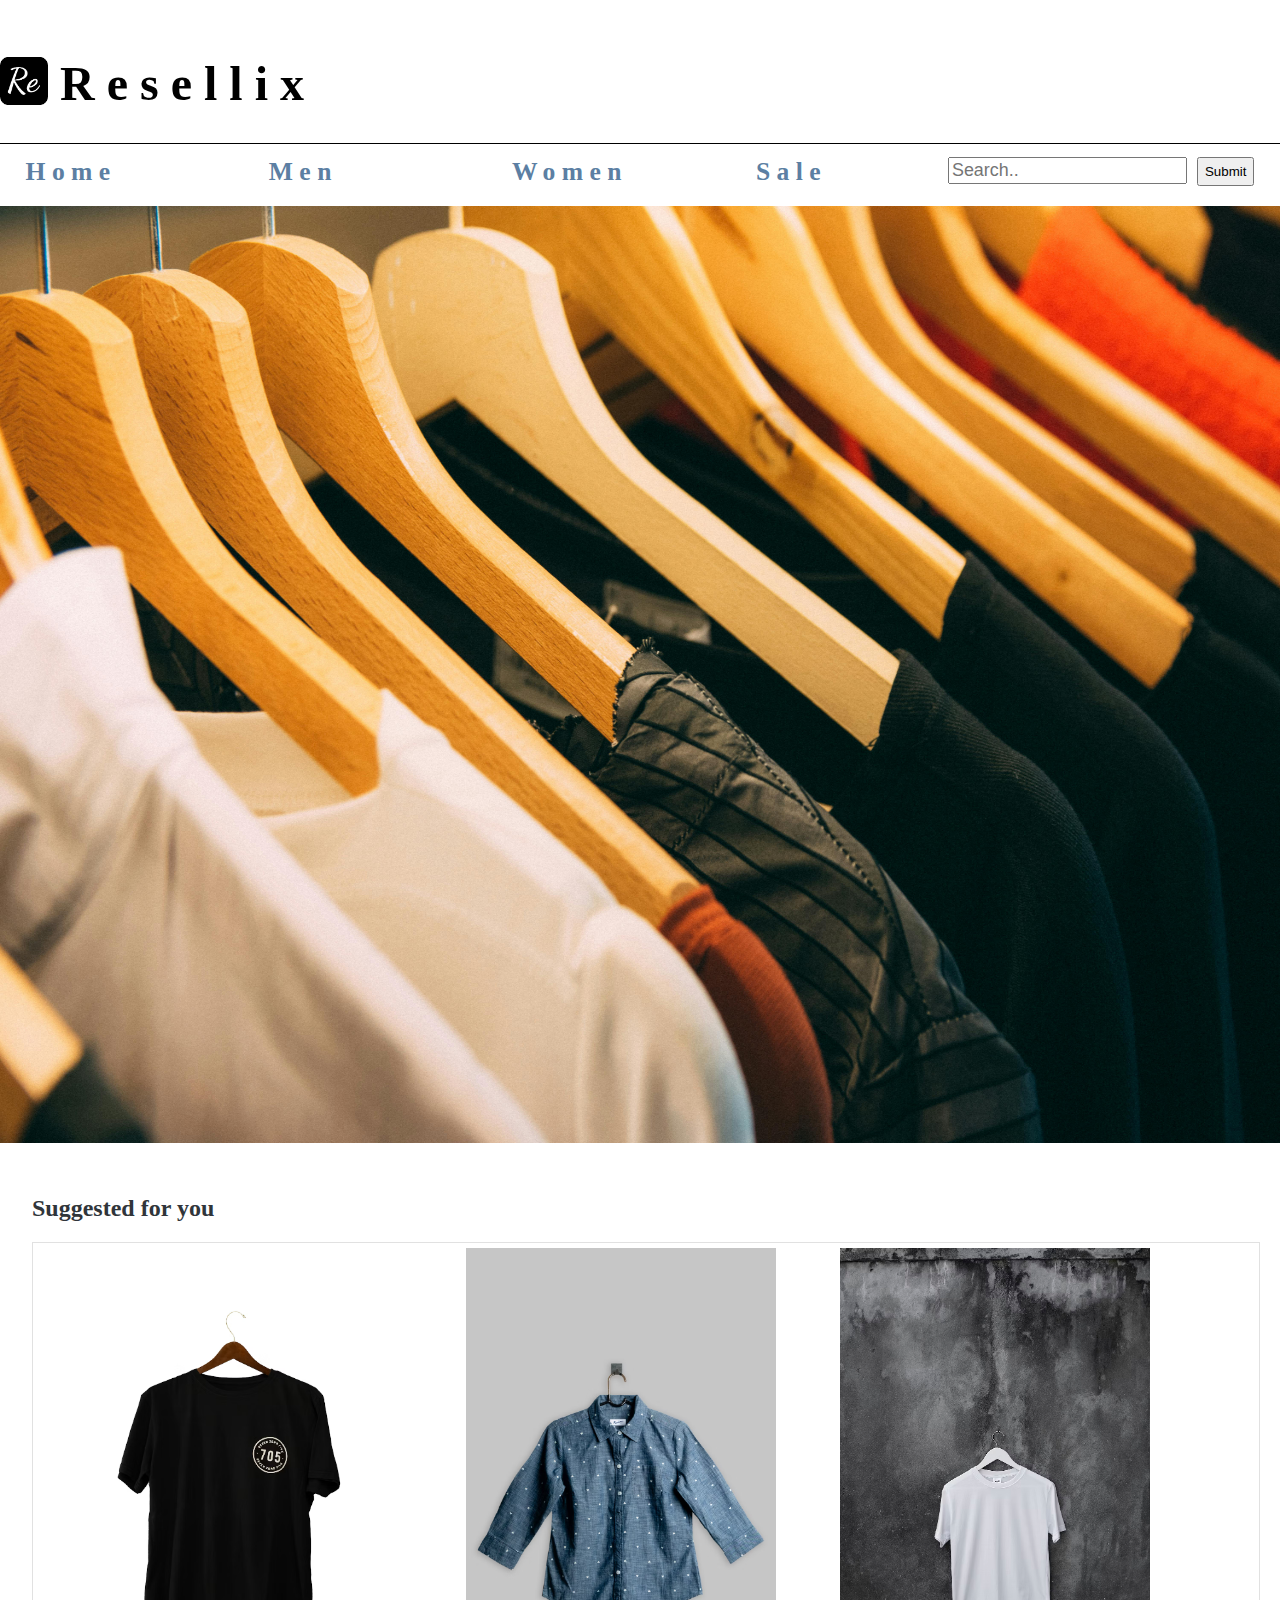
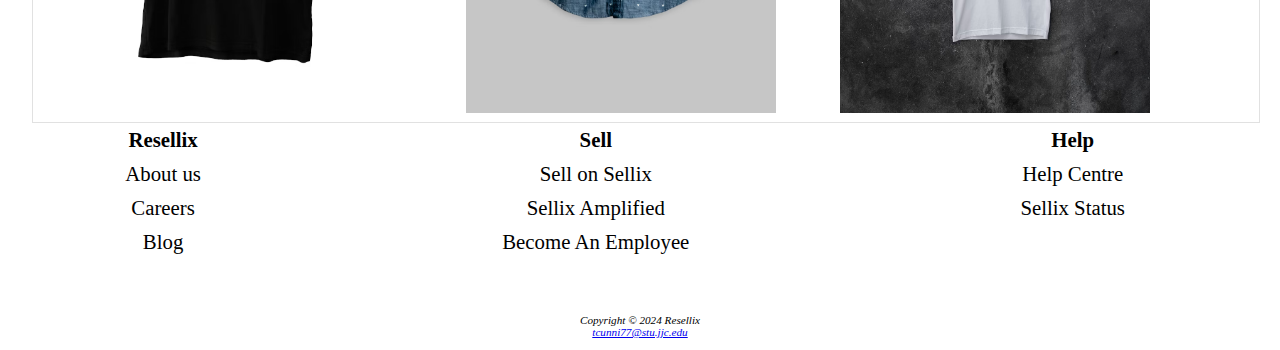
<file: index.html>
<!DOCTYPE html>

<html lang="en">

<head>
    <link rel="stylesheet" href="resellix.css">
    <link rel="shortcut icon" type="x-icon" href="images/smalllogoicon.png">
    <title>Resellix</title>
</head>

<body>

    <header>
            <h1><img src="images/logo.png"alt="icon">Resellix</h1>
    </header>
    <nav>
        <ul>
            <li><a href="index.html">Home</li></a>&nbsp;
            <li><a href="Men.html">Men</li></a>&nbsp;
            <li><a href="Women.html">Women</li></a>&nbsp;
            <li><a href="Sale.html">Sale</li></a>
            <li>
                <form>
                    <input type="text" placeholder="Search.." name="search">
                    <input type="submit" id="Submit" value="Submit">
                </form>
            </li>
        </ul>
    </nav>
    
    <div id="backgroundhero">
    </div> 
    <div id="wrapper">
    <main>
        <h2>Suggested for you</h2>
        <div class="gallery">
            <a target="_blank" href="images/blacktee.png">
                <img src="images/blacktee.png" alt="black tshirt with 705 text">
            </a>
            <a target="_blank" href="images/bluebutton.png">
                <img src="images/bluebutton.png" alt="Blue button up dress shirt">
            </a>
            <a target="_blank" href="images/whitetee.png">
                <img src="images/whitetee.png" alt="Blank White Tshirt">
            </a>
        </div>
        <table>
            <tr>
                <th>Resellix</th>
                <th>Sell</th>
                <th>Help</th>
            </tr>
            <tr>
                <td>About us</td>
                <td>Sell on Sellix</td></div>
                <td>Help Centre</td>
            </tr>
            <tr>
                <td>Careers</td>
                <td>Sellix Amplified</td>
                <td>Sellix Status</td>
            </tr>
            <tr>
                <td>Blog</td>
                <td>Become An Employee</td>
            </tr>
        </table>
    </main>
    <footer>
        <br>Copyright © 2024 Resellix
        <br><a href="mailto:tcunni77@stu.jjc.edu">tcunni77@stu.jjc.edu</a></i></small>
    </footer>
</div>
</body>
</html>
</file>
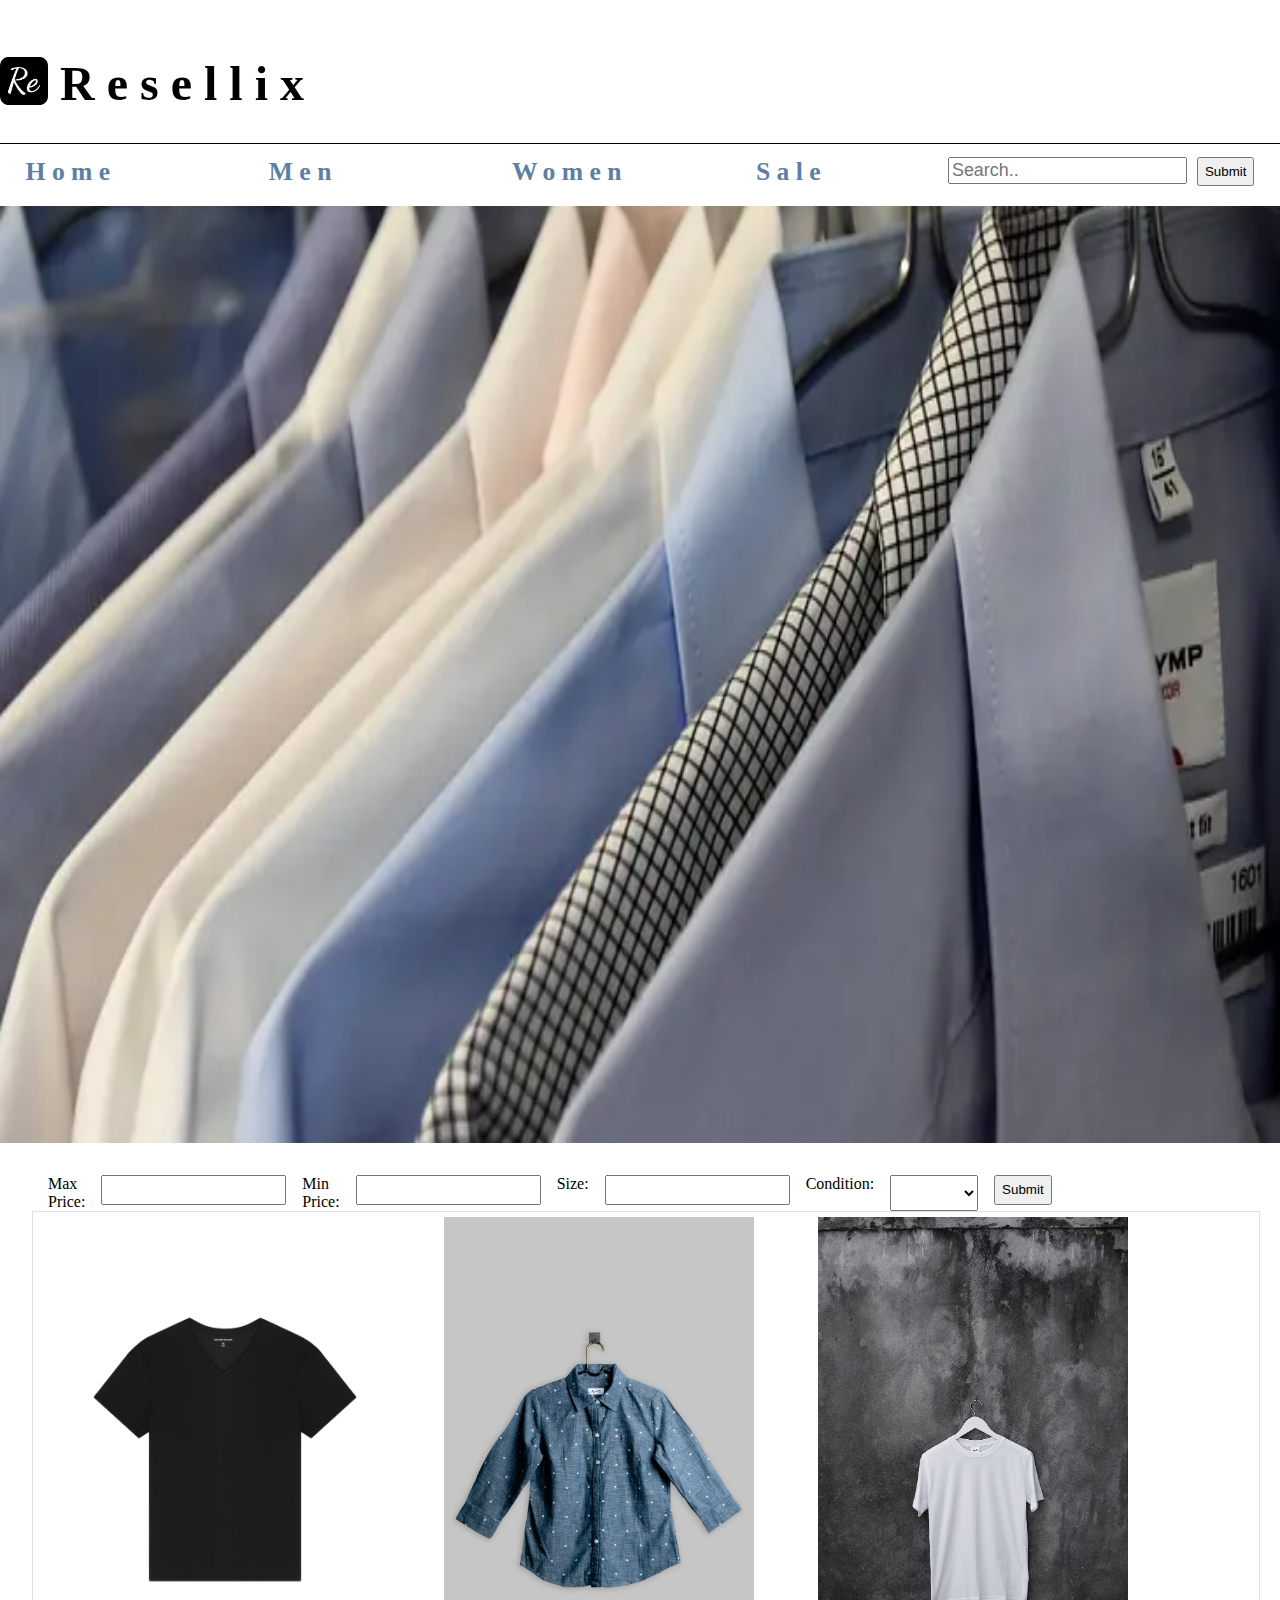
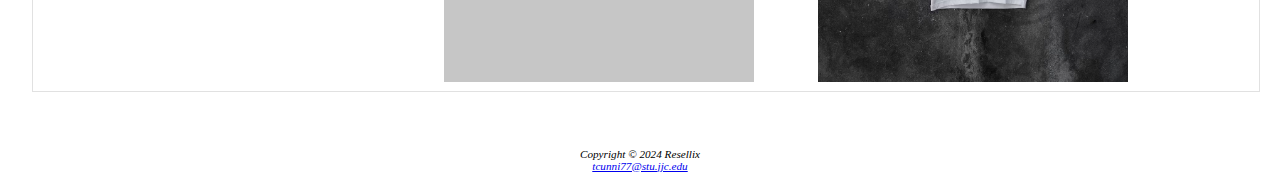
<file: men.html>
<!DOCTYPE html>

<html lang="en">

<head>
    <link rel="stylesheet" href="resellix.css">
    <link rel="shortcut icon" type="x-icon" href="images/smalllogoicon.png">
    <title>Resellix | Men</title>
</head>

<body>

    <header>
            <h1><img src="images/logo.png"alt="icon">Resellix</h1>
    </header>
    <nav>
        <ul>
            <li><a href="index.html">Home</li></a>&nbsp;
            <li><a href="men.html">Men</li></a>&nbsp;
            <li><a href="women.html">Women</li></a>&nbsp;
            <li><a href="sale.html">Sale</li></a>
            <li>
                <form>
                    <input type="text" placeholder="Search.." name="search">
                    <input type="submit" id="Submit" value="Submit">
                </form>
            </li>
        </ul>
    </nav>
    <div id="menhero"></div>
    <div id="wrapper">
    <main>
        <form method="post">
            <label for="MPrice">Max Price:</label>
            <input type="text" onkeypress="return /[0-9]/i.test(event.key)" id="MPrice">
            <label for="MinPrice">Min Price:</label>
            <input type="text" onkeypress="return /[0-9]/i.test(event.key)" id="MinPrice">
            <label for="size">Size:</label>
            <input type="text" onkeypress="return /[0-9]/i.test(event.key)" id="size">
            <label for="condition">Condition:</label>
            <select id="condition">
                <option value="blank"></option>
                <option value="brand new">Brand New</option>
                <option value="excellent">Excellent</option>
                <option value="good">Good</option>
                <option value="used">Used</option>
            </select>
            <input type="Submit" value="Submit" id="Submit">
        </form>
        <div class="gallery">
            <a target="_blank" href="images/men/Ultimate-V-Neck-T-Shirt-Black.webp">
                <img src="images/men/Ultimate-V-Neck-T-Shirt-Black.webp" alt="black vneck">
            </a>
            <a target="_blank" href="images/bluebutton.png">
                <img src="images/bluebutton.png" alt="Blue button up dress shirt">
            </a>
            <a target="_blank" href="images/whitetee.png">
                <img src="images/whitetee.png" alt="Blank White Tshirt">
            </a>
        </div>
    </main>
    <footer>
        <br>Copyright © 2024 Resellix
        <br><a href="mailto:tcunni77@stu.jjc.edu">tcunni77@stu.jjc.edu</a></i></small>
    </footer>
</div>
</body>
</html>
</file>
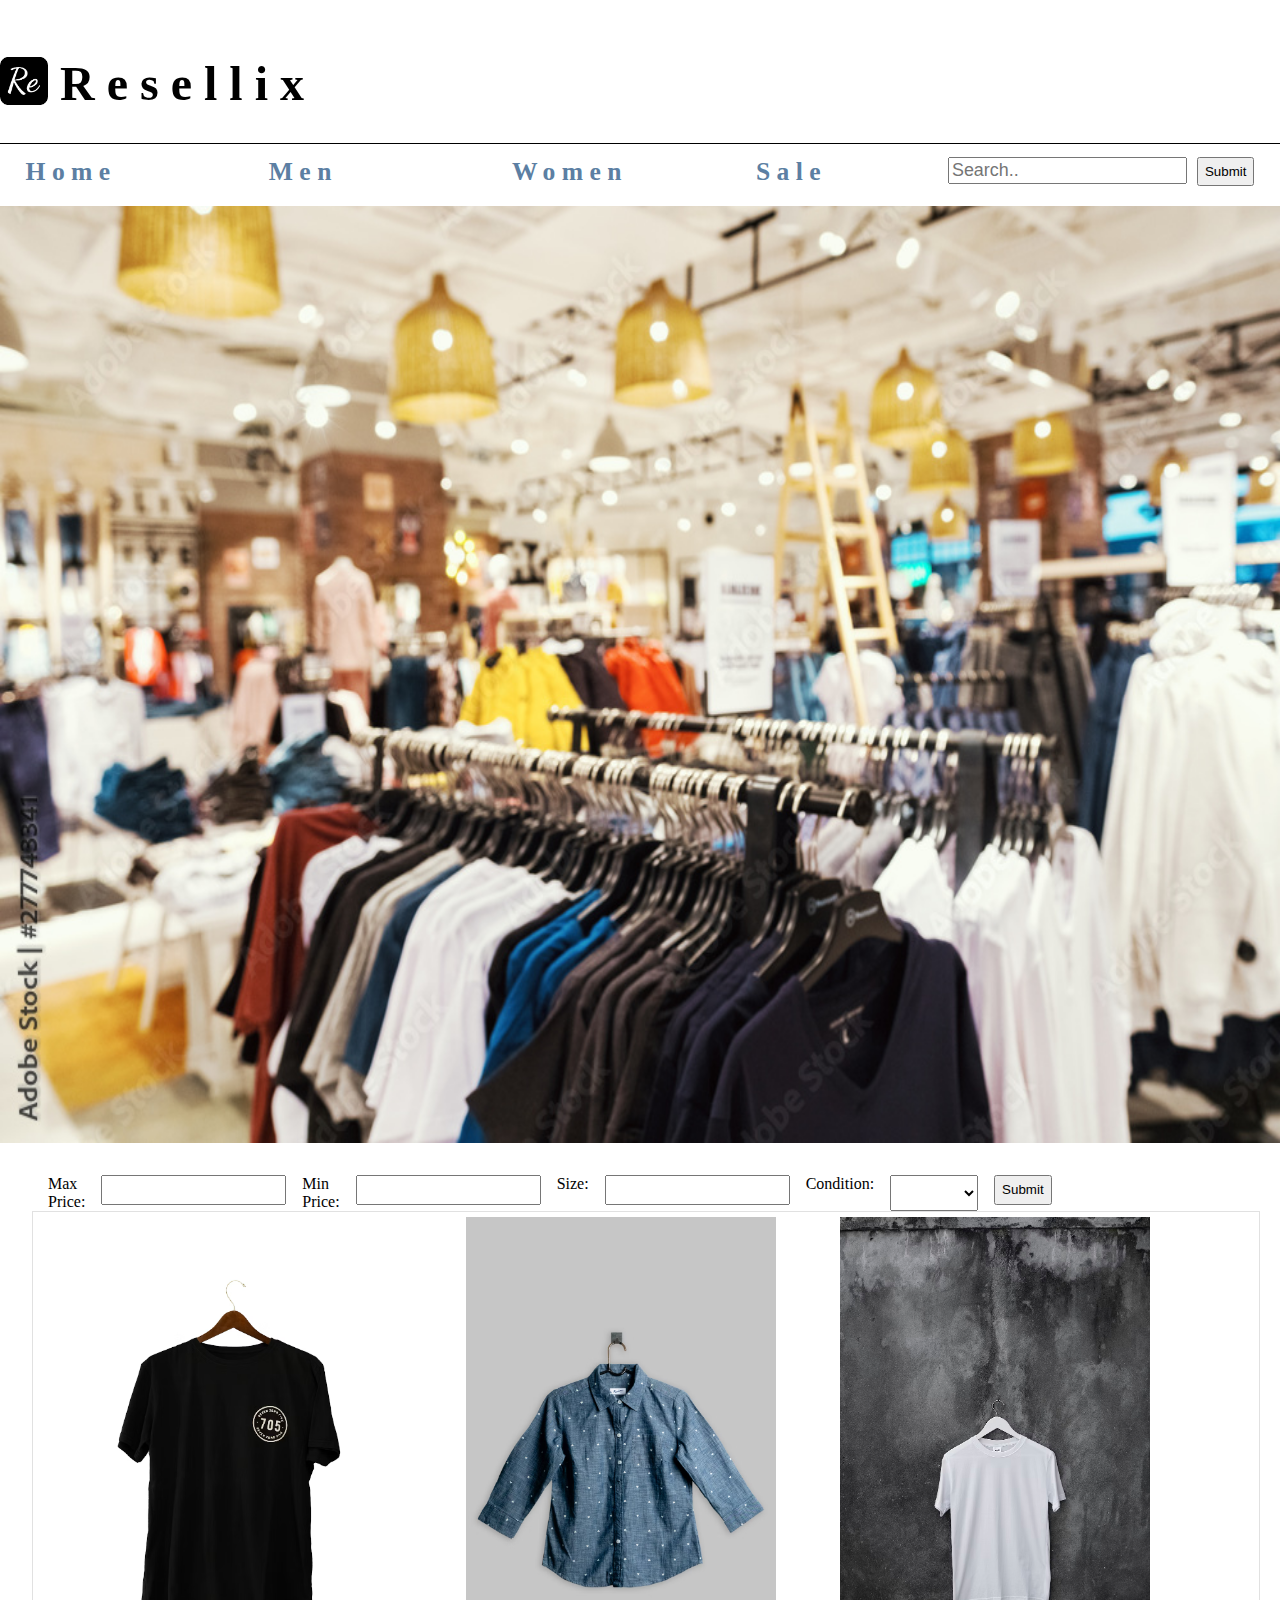
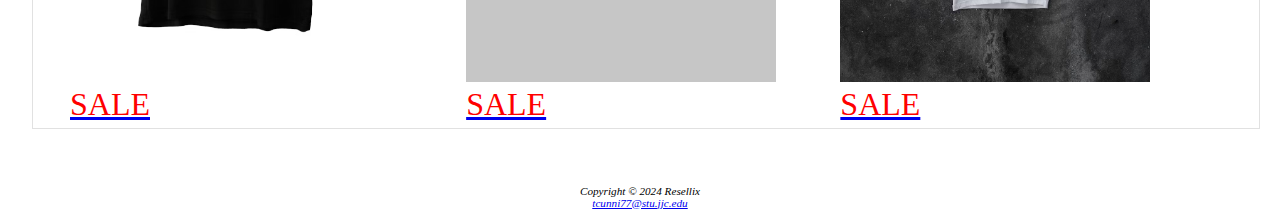
<file: sale.html>
<!DOCTYPE html>

<html lang="en">

<head>
    <link rel="stylesheet" href="resellix.css">
    <link rel="shortcut icon" type="x-icon" href="images/smalllogoicon.png">
    <title>Resellix | Sale</title>
</head>

<body>

    <header>
            <h1><img src="images/logo.png"alt="icon">Resellix</h1>
    </header>
    <nav>
        <ul>
            <li><a href="index.html">Home</li></a>&nbsp;
            <li><a href="men.html">Men</li></a>&nbsp;
            <li><a href="women.html">Women</li></a>&nbsp;
            <li><a href="sale.html">Sale</li></a>
            <li>
                <form>
                    <input type="text" placeholder="Search.." name="search">
                    <input type="submit" id="Submit" value="Submit">
                </form>
            </li>
        </ul>
    </nav>
    <div id="salehero"></div>
    <div id="wrapper">
    <main>
        <form method="post">
            <label for="MPrice">Max Price:</label>
            <input type="text" onkeypress="return /[0-9]/i.test(event.key)" id="MPrice">
            <label for="MinPrice">Min Price:</label>
            <input type="text" onkeypress="return /[0-9]/i.test(event.key)" id="MinPrice">
            <label for="size">Size:</label>
            <input type="text" onkeypress="return /[0-9]/i.test(event.key)" id="size">
            <label for="condition">Condition:</label>
            <select id="condition">
                <option value="blank"></option>
                <option value="brand new">Brand New</option>
                <option value="excellent">Excellent</option>
                <option value="good">Good</option>
                <option value="used">Used</option>
            </select>
            <input type="Submit" value="Submit" id="Submit">
        </form>
        <div class="gallery">
            <a target="_blank" href="images/blacktee.png">
                <img src="images/blacktee.png" alt="black tshirt with 705 text">
                <div id="sale">SALE</div>
            </a>
            <a target="_blank" href="images/bluebutton.png">
                <img src="images/bluebutton.png" alt="Blue button up dress shirt">
                <div id="sale">SALE</div>
            </a>
            <a target="_blank" href="images/whitetee.png">
                <img src="images/whitetee.png" alt="Blank White Tshirt">
                <div id="sale">SALE</div>
            </a>
        </div>
    </main>
    <footer>
        <br>Copyright © 2024 Resellix
        <br><a href="mailto:tcunni77@stu.jjc.edu">tcunni77@stu.jjc.edu</a></i></small>
    </footer>
</div>
</body>
</html>
</file>
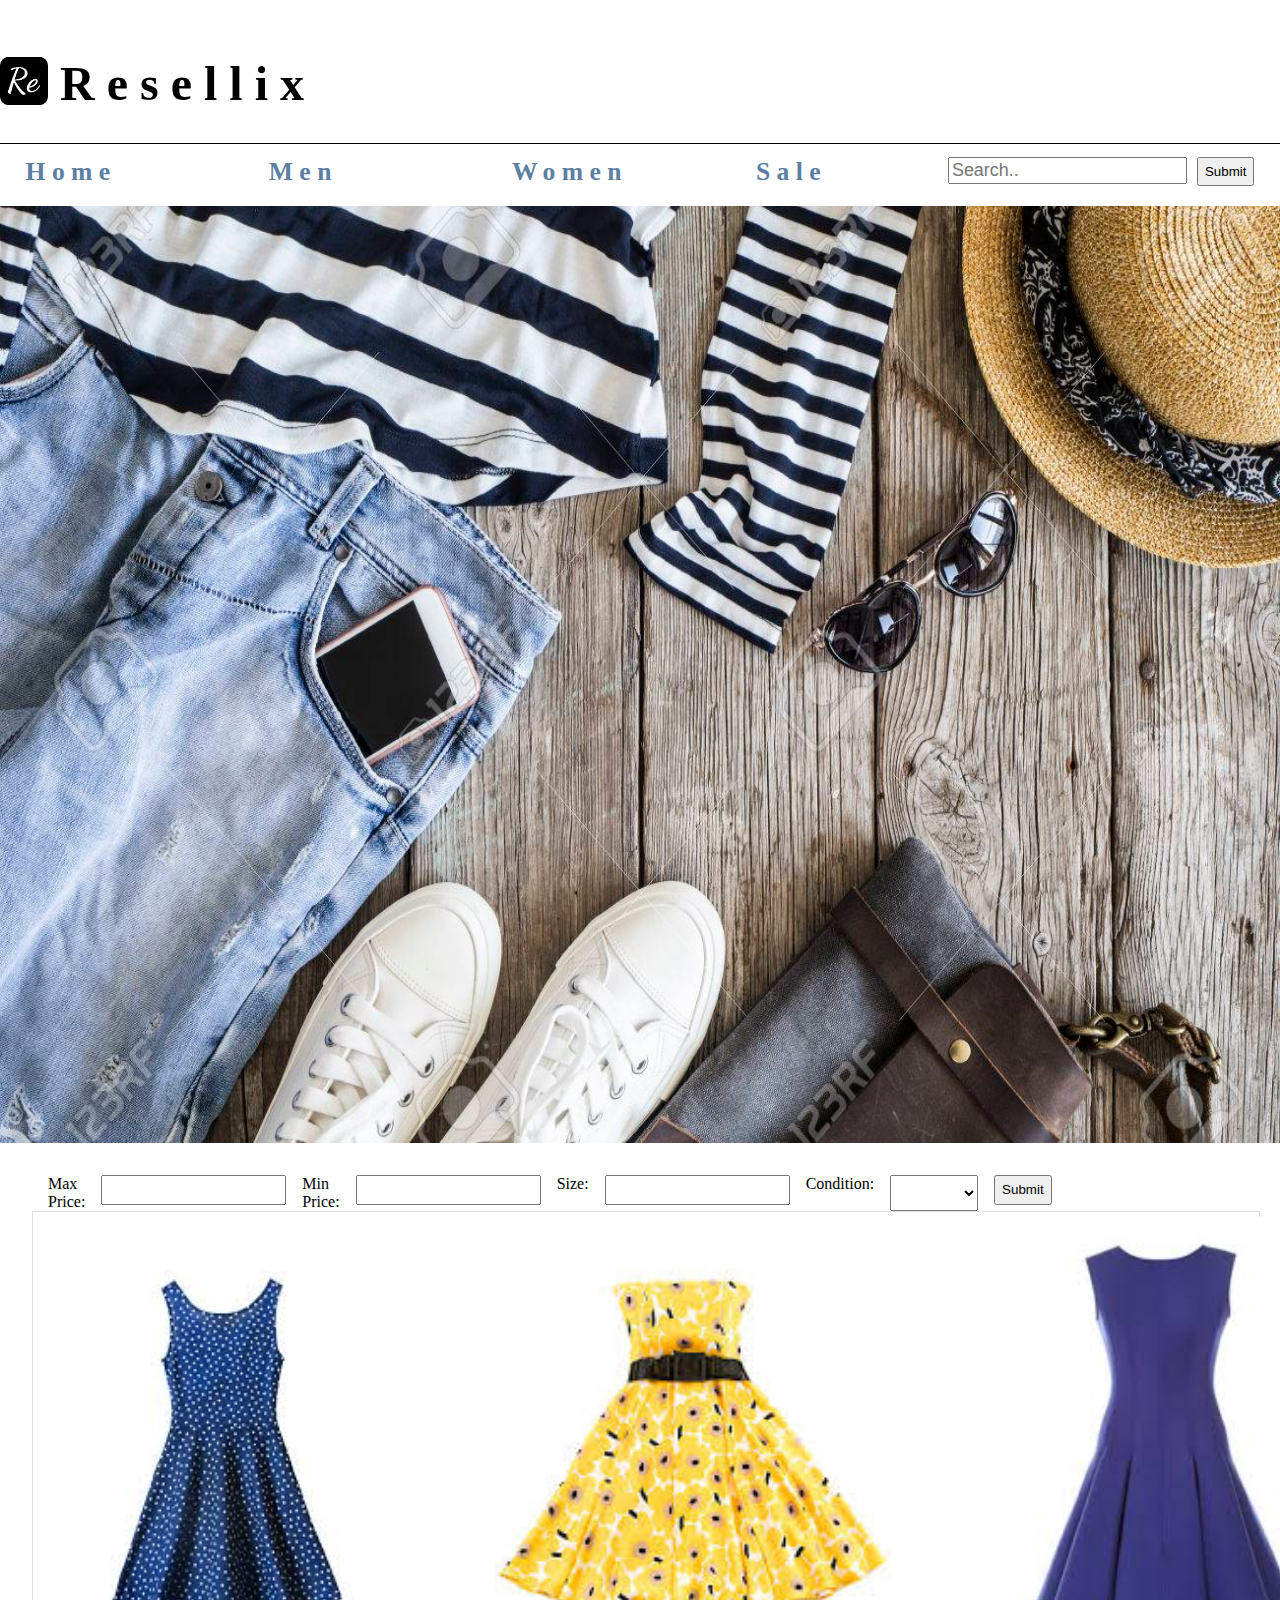
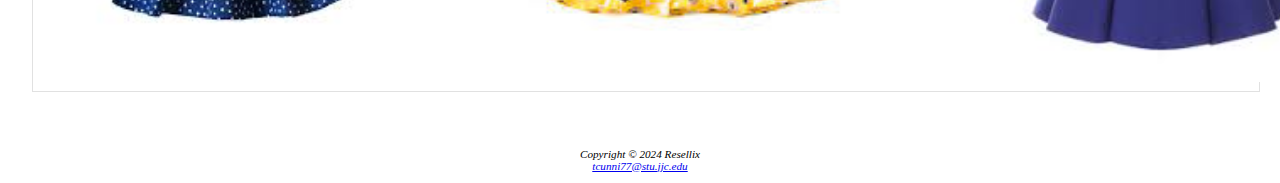
<file: women.html>
<!DOCTYPE html>

<html lang="en">

<head>
    <link rel="stylesheet" href="resellix.css">
    <link rel="shortcut icon" type="x-icon" href="images/smalllogoicon.png">
    <title>Resellix | Women</title>
</head>

<body>

    <header>
            <h1><img src="images/logo.png"alt="icon">Resellix</h1>
    </header>
    <nav>
        <ul>
            <li><a href="index.html">Home</li></a>&nbsp;
            <li><a href="men.html">Men</li></a>&nbsp;
            <li><a href="women.html">Women</li></a>&nbsp;
            <li><a href="sale.html">Sale</li></a>
            <li>
                <form>
                    <input type="text" placeholder="Search.." name="search">
                    <input type="submit" id="Submit" value="Submit">
                </form>
            </li>
        </ul>
    </nav>
    <div id="womenhero"></div>
    <div id="wrapper">
    <main>
        <form method="post">
            <label for="MPrice">Max Price:</label>
            <input type="text" onkeypress="return /[0-9]/i.test(event.key)" id="MPrice">
            <label for="MinPrice">Min Price:</label>
            <input type="text" onkeypress="return /[0-9]/i.test(event.key)" id="MinPrice">
            <label for="size">Size:</label>
            <input type="text" onkeypress="return /[0-9]/i.test(event.key)" id="size">
            <label for="condition">Condition:</label>
            <select id="condition">
                <option value="blank"></option>
                <option value="brand new">Brand New</option>
                <option value="excellent">Excellent</option>
                <option value="good">Good</option>
                <option value="used">Used</option>
            </select>
            <input type="Submit" value="Submit" id="Submit">
        </form>
        <div class="gallery">
            <a target="_blank" href="images/women/pdotdress.jpg">
                <img src="images/women/pdotdress.jpg" alt="Blue dress with white polka dots">
            </a>
            <a target="_blank" href="images/women/yellowdress.jpg">
                <img src="images/women/yellowdress.jpg" alt="Yellow dress">
            </a>
            <a target="_blank" href="images/women/purpledress.jpg">
                <img src="images/women/purpledress.jpg" alt="Purple dress">
            </a>
        </div>
    </main>
    <footer>
        <br>Copyright © 2024 Resellix
        <br><a href="mailto:tcunni77@stu.jjc.edu">tcunni77@stu.jjc.edu</a></i></small>
    </footer>
</div>
</body>
</html>
</file>
<file: resellix.css>
header{
    color: #000000;
    font-weight: bold;
    position:sticky;
    top: 0;
}
nav{
    background-color: #ffffff;
    border-top: 1px solid;
    float: left;
    width: 100%;
    font-weight: bold;
    font-size: 1.6em;
    word-spacing: 2.5em;
    letter-spacing: 0.25em;
}
nav ul{
    list-style-type: none;
    padding-left: 0;
    display: flex;
    margin: 0;   
}
nav li{
    padding: .5em 1em;
    width: 100%;   
}
nav a{
    text-decoration: none;
}
nav a:link { 
    color: #5C7FA3; 
}
nav a:visited { 
    color: #344873; 
}
nav a:hover { 
    color: #000000;
    border: 1px solid;
}
main{
    padding: 2em;
    display: block;
}
#wrapper{

    margin: 0 auto;
}
body{
    background-color: #ffffff;
    margin: 0 ;
    
}
main{
    background-color: #ffffff;

}
h1{
    font-family: Garamond;
    text-align: left;
    font-size: 3em;
    letter-spacing: 0.25em;
    padding-top: .5em;
}
h1 img{
    width: 1em;
    padding-right: 0.25em;
    vertical-align: text-top;
}
h2{
    color: #30353a;
    font-family: Georgia;
}
footer{
    font-size: 0.70em;
    font-style: italic;
    text-align: center;
    padding: 1em;
}
.gallery{
    display: flex;
    flex-direction: row;
    border: 1px solid hsla(0, 7%, 3%, 0.123);
    padding: 5px;
    width: 100%;
}
.gallery img{
    width: auto;
    padding: 0 2em;
    height: 465px;
}
#backgroundhero{
    height: 1000px;
    background-image: url("images/clothingbackground.jpg");
    background-size: 100% 100%;
    background-repeat: no-repeat;
}
#menhero{
    height: 1000px;
    background-image: url("images/men/mensclothingsbackground.png");
    background-size: 100% 100%;
    background-repeat: no-repeat;
}
#womenhero{
    height: 1000px;
    background-image: url("images/women/womenclothingbackground.jpg");
    background-size: 100% 100%;
    background-repeat: no-repeat;
}
#salehero{
    height: 1000px;
    background-image: url("images/sale/salebackground.jpg");
    background-size: 100% 100%;
    background-repeat: no-repeat;
}
form {
    display: flex;
    flex-direction: row;
    gap: 1em;
    padding-left: 1em;
    width: 80%;
}
nav form{
    flex-direction: row;
    gap: 10px;
    display: flex;
    width: 80%;
}
nav form input[type="text"]{
    font-size: 0.7em;
}
textarea, input {
    margin-bottom: .5em;
}
.gallery a #sale{
    font-size: 2em;
    padding-left: 1em;
    color: #ff0000;
}
table{
    margin: auto;
    width: 100%;
    border-collapse: collapse;

    font-size: 1.3em;
}
td{
    padding: 5px;

    text-align: center;  
}
th{
    padding: 5px;

}
</file>
